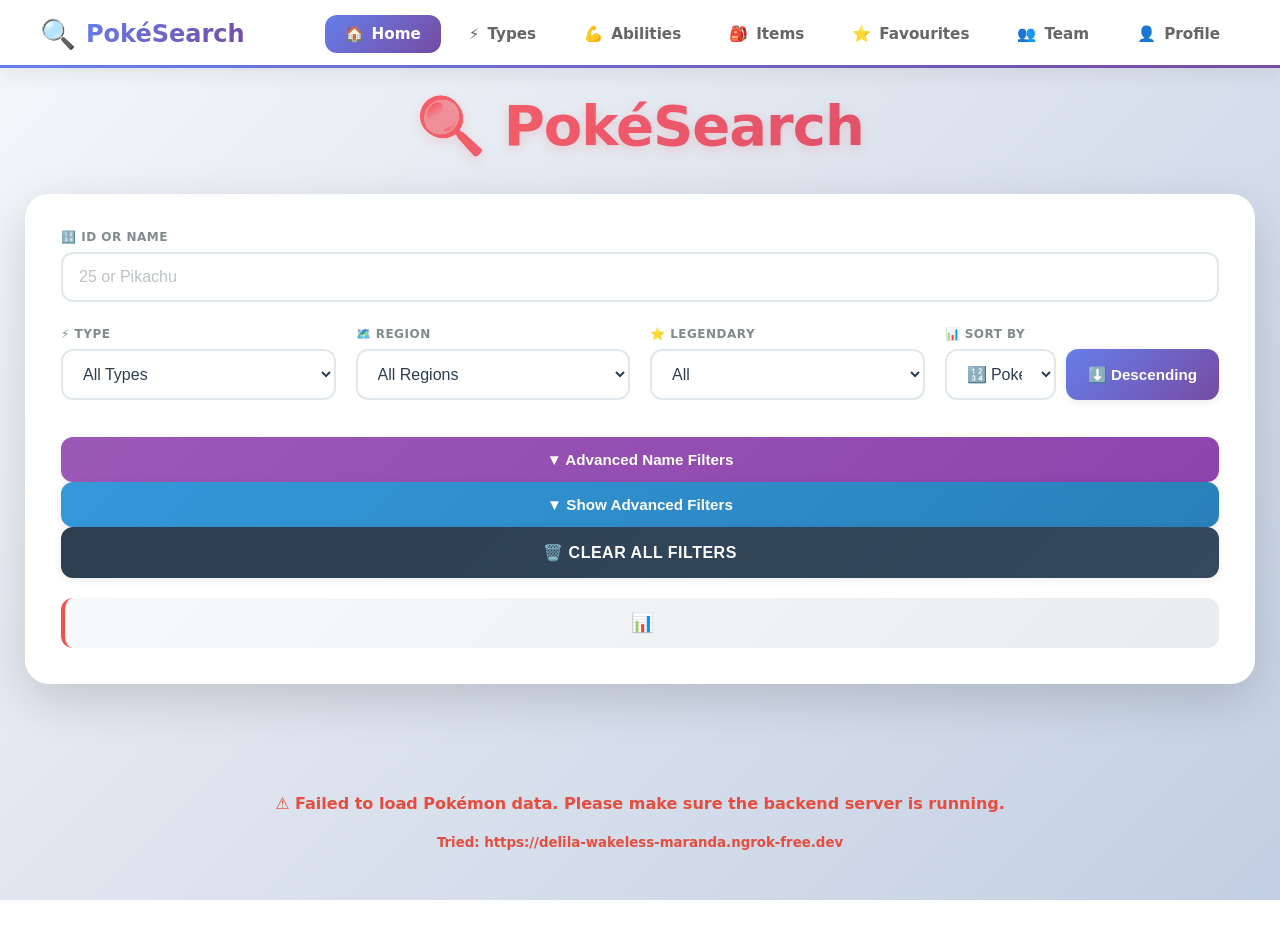
<file: frontend/index.html>
<!DOCTYPE html>
<html lang="en">
<head>
    <meta charset="UTF-8">
    <title>PokéSearch - Advanced Pokémon Search Engine</title>
    <meta name="viewport" content="width=device-width, initial-scale=1.0">
    <meta name="description" content="Search and filter Pokémon by name, type, stats, and more">
    <link rel="icon" type="image/png" href="favicon.png">
    <link rel="stylesheet" href="style.css">
    <link rel="stylesheet" href="navigation.css">
    <style>
        /* Position Grid Styles */
        .position-grid-container {
            margin-top: 10px;
        }
        
        .position-grid {
            display: flex;
            gap: 6px;
            flex-wrap: wrap;
            margin-bottom: 10px;
        }
        
        .position-square {
            width: 45px;
            height: 45px;
            background: #ecf0f1;
            border: 2px solid #bdc3c7;
            border-radius: 8px;
            display: flex;
            align-items: center;
            justify-content: center;
            font-size: 1.3rem;
            font-weight: bold;
            cursor: pointer;
            transition: all 0.2s ease;
            color: #95a5a6;
            user-select: none;
            position: relative;
        }
        
        .position-square:hover {
            border-color: #3498db;
            transform: scale(1.08);
        }
        
        .position-square.focused {
            border-color: #2ecc71;
            border-width: 3px;
            box-shadow: 0 0 0 3px rgba(46, 204, 113, 0.2);
            animation: pulse 1.5s infinite;
        }
        
        .position-square.letter {
            background: #3498db;
            color: white;
        }
        
        .position-square.empty {
            background: #ecf0f1;
            color: #95a5a6;
        }
        
        @keyframes pulse {
            0%, 100% {
                box-shadow: 0 0 0 3px rgba(46, 204, 113, 0.2);
            }
            50% {
                box-shadow: 0 0 0 6px rgba(46, 204, 113, 0.1);
            }
        }
        
        .position-info {
            font-size: 0.75rem;
            color: #7f8c8d;
            margin-top: 8px;
            line-height: 1.5;
        }
        
        .position-legend {
            display: flex;
            gap: 15px;
            margin-top: 10px;
            flex-wrap: wrap;
        }
        
        .legend-item {
            display: flex;
            align-items: center;
            gap: 6px;
            font-size: 0.75rem;
            color: #7f8c8d;
        }
        
        .legend-box {
            width: 20px;
            height: 20px;
            border-radius: 4px;
            border: 2px solid #bdc3c7;
        }
        
        .reset-grid-btn {
            margin-top: 10px;
            padding: 8px 14px;
            background: #95a5a6;
            color: white;
            border: none;
            border-radius: 6px;
            cursor: pointer;
            font-size: 0.85rem;
            font-weight: 600;
            transition: all 0.2s;
        }
        
        .reset-grid-btn:hover {
            background: #7f8c8d;
            transform: translateY(-1px);
        }
        
        .position-disabled-msg {
            color: #95a5a6;
            font-size: 0.85rem;
            font-style: italic;
            padding: 15px;
            background: #f8f9fa;
            border-radius: 8px;
            text-align: center;
        }
    </style>
</head>
<body>
<!-- NAVIGATION BAR -->
<nav class="navbar">
    <div class="nav-container">
        <a href="index.html" class="nav-logo">
            <span class="logo-icon">🔍</span>
            <span class="logo-text">PokéSearch</span>
        </a>
        
        <button class="nav-toggle" id="navToggle" onclick="toggleMenu()">
            <span></span>
            <span></span>
            <span></span>
        </button>
        
        <div class="nav-menu" id="navMenu">
            <a href="index.html" class="nav-link active">
                <span class="link-icon">🏠</span>
                <span>Home</span>
            </a>
            <a href="types-list.html" class="nav-link">
                <span class="link-icon">⚡</span>
                <span>Types</span>
            </a>
            <a href="abilities-list.html" class="nav-link">
                <span class="link-icon">💪</span>
                <span>Abilities</span>
            </a>
            <a href="items-list.html" class="nav-link">
                <span class="link-icon">🎒</span>
                <span>Items</span>
            </a>
            <a class="nav-link disabled">
                <span class="link-icon">⭐</span>
                <span>Favourites</span>
            </a>
            <a class="nav-link disabled">
                <span class="link-icon">👥</span>
                <span>Team</span>
            </a>
            <a class="nav-link disabled">
                <span class="link-icon">👤</span>
                <span>Profile</span>
            </a>
        </div>
    </div>
</nav>

<div class="app-container">
    <h1>🔍 PokéSearch</h1>

    <div class="search-card">
        <div class="filter-grid">
            <div class="input-group" style="grid-column: span 2;">
                <label>🔢 ID or Name</label>
                <input type="text" id="id-name-search" placeholder="25 or Pikachu" oninput="searchPokemon()">
            </div>
        </div>

        <div class="filter-grid">
            <div class="input-group">
                <label>⚡ Type</label>
                <select id="type-filter" onchange="searchPokemon()">
                    <option value="">All Types</option>
                    <option value="grass">🌿 Grass</option>
                    <option value="fire">🔥 Fire</option>
                    <option value="water">💧 Water</option>
                    <option value="bug">🐛 Bug</option>
                    <option value="normal">⚪ Normal</option>
                    <option value="poison">☠️ Poison</option>
                    <option value="electric">⚡ Electric</option>
                    <option value="ground">🌍 Ground</option>
                    <option value="fairy">🧚 Fairy</option>
                    <option value="fighting">👊 Fighting</option>
                    <option value="psychic">🔮 Psychic</option>
                    <option value="rock">🪨 Rock</option>
                    <option value="ghost">👻 Ghost</option>
                    <option value="ice">❄️ Ice</option>
                    <option value="dragon">🐉 Dragon</option>
                    <option value="flying">🦅 Flying</option>
                    <option value="steel">⚙️ Steel</option>
                    <option value="dark">🌑 Dark</option>
                </select>
            </div>

            <div class="input-group">
                <label>🗺️ Region</label>
                <select id="region-filter" onchange="searchPokemon()">
                    <option value="">All Regions</option>
                    <option value="kanto">🗾 Kanto</option>
                    <option value="johto">🌸 Johto</option>
                    <option value="hoenn">🌊 Hoenn</option>
                    <option value="sinnoh">⛰️ Sinnoh</option>
                    <option value="unova">🏙️ Unova</option>
                    <option value="kalos">🗼 Kalos</option>
                    <option value="alola">🏝️ Alola</option>
                    <option value="galar">🏰 Galar</option>
                </select>
            </div>

            <div class="input-group">
                <label>⭐ Legendary</label>
                <select id="legendary-filter" onchange="searchPokemon()">
                    <option value="">All</option>
                    <option value="1">✨ Legendary Only</option>
                    <option value="0">🎯 Non-Legendary</option>
                </select>
            </div>

            <div class="input-group">
                <label>📊 Sort By</label>
                <div class="sort-controls">
                    <select id="sort-stat" onchange="searchPokemon()">
                        <option value="id">🔢 Pokédex ID</option>
                        <option value="name">🔤 Name (A-Z)</option>
                        <option value="hp">❤️ HP (Highest)</option>
                        <option value="attack">⚔️ Attack (Highest)</option>
                        <option value="defense">🛡️ Defense (Highest)</option>
                        <option value="sp_atk">✨ Sp. Atk (Highest)</option>
                        <option value="sp_def">💫 Sp. Def (Highest)</option>
                        <option value="speed">💨 Speed (Highest)</option>
                        <option value="bst">💪 Total Stats (Highest)</option>
                        <option value="height">📏 Height (Highest)</option>
                        <option value="weight">⚖️ Weight (Highest)</option>
                        <option value="catch_rate">🎣 Catch Rate (Highest)</option>
                    </select>
                    <button class="sort-order-btn" id="sort-order-btn" onclick="toggleSortOrder()">⬇️ Descending</button>
                </div>
            </div>
        </div>

        <!-- Name Advanced Filters Toggle -->
        <button class="name-advanced-toggle" onclick="toggleNameAdvancedFilters()" type="button">
            <span id="name-toggle-text">▼ Advanced Name Filters</span>
        </button>

        <!-- Name Advanced Filters Section -->
        <div id="name-advanced-filters" class="advanced-filters" style="display: none;">
            <h3 style="margin: 0 0 15px 0; color: #2c3e50; font-size: 1.1rem;">🔎 Advanced Name Filters</h3>
            
            <div class="filter-grid">
                <div class="input-group">
                    <label>▶️ Starts With</label>
                    <input type="text" id="start" maxlength="1" placeholder="P" oninput="searchPokemon()">
                </div>

                <div class="input-group">
                    <label>📝 Includes Letters</label>
                    <input type="text" id="include" placeholder="abc" oninput="searchPokemon()">
                </div>

                <div class="input-group">
                    <label>🚫 Excludes</label>
                    <input type="text" id="exclude" placeholder="x, y, z" oninput="searchPokemon()">
                </div>

                <div class="input-group">
                    <label>📏 Name Length</label>
                    <input type="number" id="length" placeholder="6" min="1" max="15" oninput="updatePositionGrid()" onchange="updatePositionGrid()">
                </div>
            </div>

            <!-- Position Grid -->
            <div class="input-group" style="margin-top: 20px;">
                <label style="display: block; margin-bottom: 10px; font-weight: 600; color: #2c3e50;">
                    🎯 Position Pattern
                </label>
                
                <div class="position-grid-container">
                    <div id="position-grid" class="position-grid">
                        <div class="position-disabled-msg">
                            Set "Name Length" above to activate position pattern
                        </div>
                    </div>
                    
                    <div class="position-info">
                        💡 <strong>How to use:</strong> Click on a square and type a letter (a-z) or hyphen (-). Leave empty for any character.
                    </div>
                    
                    <div class="position-legend">
                        <div class="legend-item">
                            <div class="legend-box" style="background: #3498db;"></div>
                            <span>Letter/Hyphen (must match exactly)</span>
                        </div>
                        <div class="legend-item">
                            <div class="legend-box" style="background: #ecf0f1;"></div>
                            <span>Empty (any character)</span>
                        </div>
                    </div>
                    
                    <button type="button" class="reset-grid-btn" onclick="resetPositionGrid()">
                        🔄 Reset Grid
                    </button>
                </div>
            </div>
        </div>

        <!-- Advanced Filters Toggle -->
        <button class="advanced-toggle" onclick="toggleAdvancedFilters()" type="button">
            <span id="toggle-text">▼ Show Advanced Filters</span>
        </button>

        <!-- Advanced Filters Section -->
        <div id="advanced-filters" class="advanced-filters" style="display: none;">
            <h3 style="margin: 0 0 15px 0; color: #2c3e50; font-size: 1.1rem;">🔧 Advanced Filters</h3>
            
            <div class="filter-grid">
                <div class="input-group">
                    <label>🎮 Generation</label>
                    <select id="generation-filter" onchange="searchPokemon()">
                        <option value="">All Generations</option>
                        <option value="1">1️⃣ Gen 1 (Kanto)</option>
                        <option value="2">2️⃣ Gen 2 (Johto)</option>
                        <option value="3">3️⃣ Gen 3 (Hoenn)</option>
                        <option value="4">4️⃣ Gen 4 (Sinnoh)</option>
                        <option value="5">5️⃣ Gen 5 (Unova)</option>
                        <option value="6">6️⃣ Gen 6 (Kalos)</option>
                        <option value="7">7️⃣ Gen 7 (Alola)</option>
                        <option value="8">8️⃣ Gen 8 (Galar)</option>
                    </select>
                </div>

                <div class="input-group">
                    <label>🔄 Evolution Stage</label>
                    <select id="evolution-filter" onchange="searchPokemon()">
                        <option value="">All Stages</option>
                        <option value="basic">🥚 Basic (Can Evolve)</option>
                        <option value="evolves">🐛 Mid Evolution</option>
                        <option value="final">🦋 Final Form</option>
                    </select>
                </div>

                <div class="input-group">
                    <label>🎯 Catch Difficulty</label>
                    <select id="catch-difficulty" onchange="searchPokemon()">
                        <option value="">All Difficulties</option>
                        <option value="easy">😊 Easy (100+)</option>
                        <option value="medium">😐 Medium (50-99)</option>
                        <option value="hard">😰 Hard (0-49)</option>
                    </select>
                </div>

                <div class="input-group">
                    <label>💪 Ability Name</label>
                    <input type="text" id="ability-search" placeholder="e.g., overgrow" oninput="searchPokemon()">
                </div>

                <div class="input-group">
                    <label>📊 Min BST</label>
                    <input type="number" id="min-bst" placeholder="e.g., 300" min="0" max="800" oninput="searchPokemon()">
                </div>

                <div class="input-group">
                    <label>📊 Max BST</label>
                    <input type="number" id="max-bst" placeholder="e.g., 500" min="0" max="800" oninput="searchPokemon()">
                </div>

                <div class="input-group">
                    <label>📏 Min Height (m)</label>
                    <input type="number" id="min-height" placeholder="e.g., 0.5" min="0" max="20" step="0.1" oninput="searchPokemon()">
                </div>

                <div class="input-group">
                    <label>📏 Max Height (m)</label>
                    <input type="number" id="max-height" placeholder="e.g., 3" min="0" max="20" step="0.1" oninput="searchPokemon()">
                </div>

                <div class="input-group">
                    <label>⚖️ Min Weight (kg)</label>
                    <input type="number" id="min-weight" placeholder="e.g., 5" min="0" max="1000" step="0.1" oninput="searchPokemon()">
                </div>

                <div class="input-group">
                    <label>⚖️ Max Weight (kg)</label>
                    <input type="number" id="max-weight" placeholder="e.g., 100" min="0" max="1000" step="0.1" oninput="searchPokemon()">
                </div>

                <div class="input-group" style="grid-column: span 2;">
                    <label style="display: flex; align-items: center; gap: 8px; cursor: pointer; margin-bottom: 0;">
                        <input type="checkbox" id="dual-type-filter" onchange="searchPokemon()" style="width: auto; cursor: pointer;">
                        <span>🔀 Dual-Type Only (Has 2 Types)</span>
                    </label>
                </div>
            </div>
        </div>

        <button class="clear-btn" onclick="clearFilters()">🗑️ Clear All Filters</button>
        <p id="count-text"></p>
    </div>

    <div id="loading-spinner">
        <div class="spinner"></div>
    </div>
    
    <ul id="results"></ul>
</div>

<div id="pokeModal" class="modal" onclick="closeModal()">
    <div id="modal-body" onclick="event.stopPropagation()"></div>
</div>

<script src="script.js"></script>
</body>
</html>
</file>
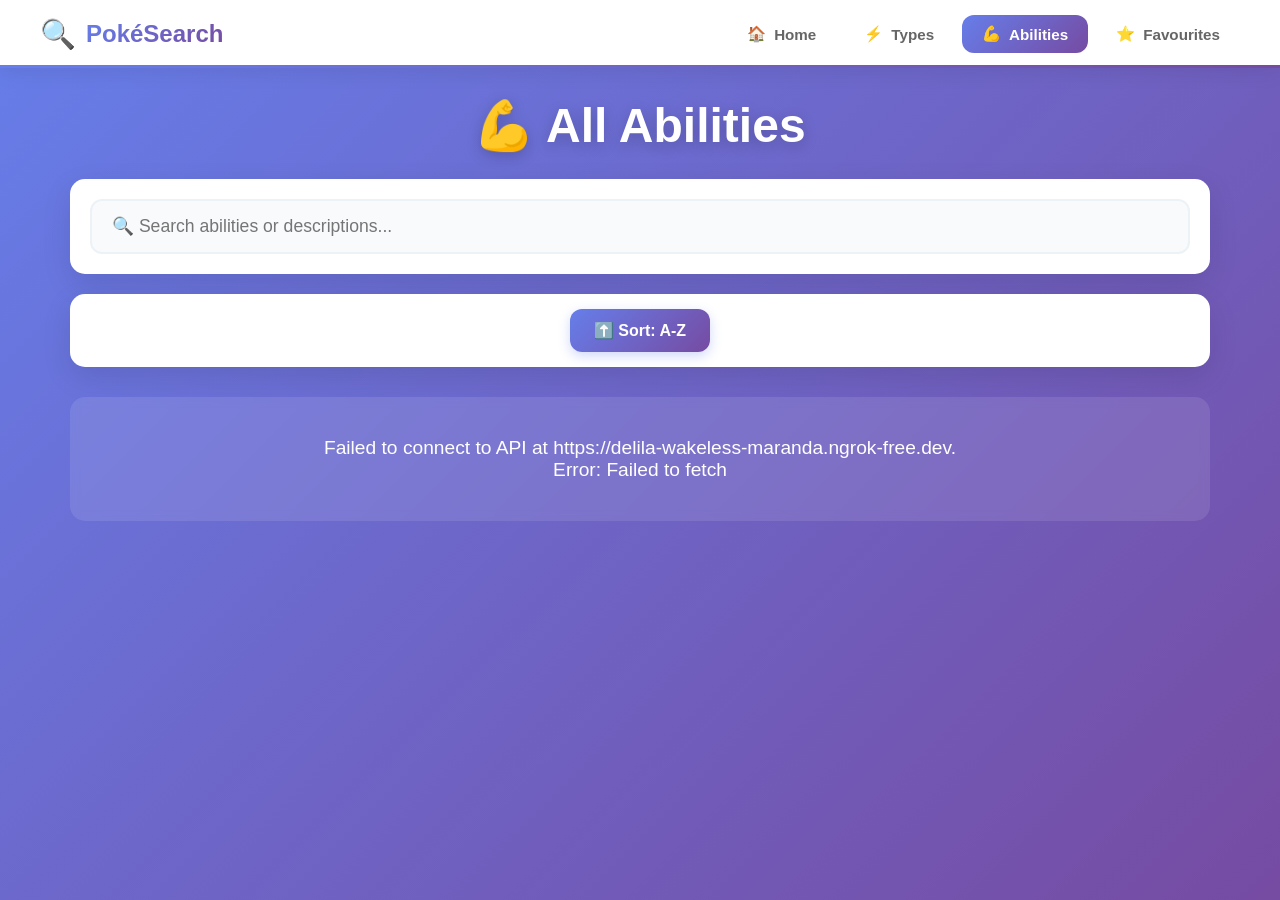
<file: frontend/abilities-list.html>
<!DOCTYPE html>
<html lang="en">
<head>
    <meta charset="UTF-8">
    <meta name="viewport" content="width=device-width, initial-scale=1.0, maximum-scale=1.0, user-scalable=no">
    <link rel="icon" type="image/png" href="favicon.png">
    <title>All Abilities - PokéSearch</title>
    <link rel="stylesheet" href="navigation.css">
    <style>
        /* ===================================
           ABILITIES LIST - ENHANCED STYLES
           =================================== */
        * {
            margin: 0;
            padding: 0;
            box-sizing: border-box;
        }

        /* Root level locking for mobile bounce fix */
        html {
            height: 100%;
            width: 100%;
            overflow: hidden; 
            overscroll-behavior: none;
            background: linear-gradient(135deg, #667eea 0%, #764ba2 100%);
        }

        body {
            font-family: 'Segoe UI', Tahoma, Geneva, Verdana, sans-serif;
            background: transparent;
            padding: 0;
            height: 100%;
            width: 100%;
            overflow-y: auto;
            overflow-x: hidden;
            -webkit-overflow-scrolling: touch;
            overscroll-behavior-y: none;
            animation: fadeIn 0.6s ease-out;
        }

        @keyframes fadeIn {
            from { opacity: 0; }
            to { opacity: 1; }
        }

        .container {
            max-width: 1200px;
            margin: 0 auto;
            padding: clamp(15px, 3vw, 30px);
        }

        h1 {
            color: white;
            text-align: center;
            font-size: clamp(2rem, 5vw, 3rem);
            margin-bottom: 25px;
            font-weight: 800;
            text-shadow: 0 4px 15px rgba(0,0,0,0.2);
        }

        /* SEARCH & CONTROLS */
        .search-box {
            background: white;
            padding: 20px;
            border-radius: 15px;
            margin-bottom: 20px;
            box-shadow: 0 10px 30px rgba(0,0,0,0.1);
        }

        .search-box input {
            width: 100%;
            padding: 15px 20px;
            border: 2px solid #edf2f7;
            border-radius: 12px;
            font-size: 1.1rem;
            outline: none;
            transition: all 0.3s ease;
            background: #f8fafc;
        }

        .search-box input:focus {
            border-color: #667eea;
            background: white;
            box-shadow: 0 0 0 4px rgba(102, 126, 234, 0.1);
        }

        .controls {
            background: white;
            padding: 15px 25px;
            border-radius: 15px;
            margin-bottom: 30px;
            box-shadow: 0 10px 30px rgba(0,0,0,0.1);
            display: flex;
            justify-content: center;
        }

        .sort-btn {
            background: linear-gradient(135deg, #667eea 0%, #764ba2 100%);
            color: white;
            border: none;
            padding: 12px 24px;
            border-radius: 12px;
            cursor: pointer;
            font-weight: 700;
            font-size: 1rem;
            transition: all 0.3s cubic-bezier(0.4, 0, 0.2, 1);
            box-shadow: 0 4px 12px rgba(102, 126, 234, 0.3);
        }

        .sort-btn:hover {
            transform: translateY(-3px);
            box-shadow: 0 6px 20px rgba(102, 126, 234, 0.4);
        }

        /* ABILITIES GRID */
        .abilities-grid {
            display: grid;
            grid-template-columns: repeat(auto-fill, minmax(320px, 1fr));
            gap: 20px;
        }

        .ability-card {
            background: white;
            border-radius: 20px;
            padding: 25px;
            cursor: pointer;
            transition: all 0.3s cubic-bezier(0.4, 0, 0.2, 1);
            text-decoration: none;
            color: #333;
            display: flex;
            flex-direction: column;
            box-shadow: 0 10px 25px rgba(0,0,0,0.08);
            border-left: 6px solid #667eea;
            height: 100%;
        }

        .ability-card:hover {
            transform: translateY(-8px);
            box-shadow: 0 15px 35px rgba(0,0,0,0.15);
        }

        .ability-name {
            font-size: 1.4rem;
            font-weight: 800;
            text-transform: capitalize;
            margin-bottom: 12px;
            color: #2c3e50;
        }

        .ability-description {
            font-size: 0.95rem;
            color: #4a5568;
            line-height: 1.6;
            margin-bottom: 20px;
            flex-grow: 1;
            display: -webkit-box;
            -webkit-line-clamp: 3;
            -webkit-box-orient: vertical;
            overflow: hidden;
        }

        .pokemon-count-badge {
            align-self: flex-start;
            background: #f0f4ff;
            color: #5a67d8;
            padding: 6px 14px;
            border-radius: 20px;
            font-size: 0.85rem;
            font-weight: 700;
            border: 1px solid #e0e7ff;
        }

        /* LOADING SPINNER */
        .spinner {
            width: 60px;
            height: 60px;
            border: 6px solid rgba(255,255,255,0.3);
            border-top-color: white;
            border-radius: 50%;
            animation: spin 1s linear infinite;
            margin: 100px auto;
        }

        @keyframes spin { to { transform: rotate(360deg); } }

        .no-results {
            text-align: center;
            color: white;
            font-size: 1.2rem;
            background: rgba(255,255,255,0.1);
            padding: 40px;
            border-radius: 15px;
            backdrop-filter: blur(5px);
        }

        @media (max-width: 768px) {
            .abilities-grid { grid-template-columns: 1fr; }
            .ability-card { padding: 20px; }
            .ability-name { font-size: 1.25rem; }
        }
    </style>
</head>
<body>
    <nav class="navbar">
        <div class="nav-container">
            <a href="index.html" class="nav-logo">
                <span class="logo-icon">🔍</span>
                <span class="logo-text">PokéSearch</span>
            </a>
            <button class="nav-toggle" id="navToggle" onclick="toggleMenu()">
                <span></span><span></span><span></span>
            </button>
            <div class="nav-menu" id="navMenu">
                <a href="index.html" class="nav-link"><span class="link-icon">🏠</span><span>Home</span></a>
                <a href="types-list.html" class="nav-link"><span class="link-icon">⚡</span><span>Types</span></a>
                <a href="abilities-list.html" class="nav-link active"><span class="link-icon">💪</span><span>Abilities</span></a>
                <a class="nav-link disabled"><span class="link-icon">⭐</span><span>Favourites</span></a>
            </div>
        </div>
    </nav>

    <div class="container">
        <h1>💪 All Abilities</h1>
        
        <div class="search-box">
            <input type="text" id="ability-search" placeholder="🔍 Search abilities or descriptions..." oninput="filterAbilities()">
        </div>

        <div class="controls">
            <button class="sort-btn" onclick="toggleSort()">
                <span id="sort-text">⬆️ Sort: A-Z</span>
            </button>
        </div>

        <div id="abilities-container">
            <div class="spinner"></div>
        </div>
    </div>

    <script src="navigation.js"></script>
    <script>
let allAbilities = [];
        let sortAsc = true;

        const API_ENDPOINTS = {
            primary: 'http://localhost:5000',
            fallback: 'https://delila-wakeless-maranda.ngrok-free.dev'
        };

        let currentEndpoint = API_ENDPOINTS.primary;

        /**
         * Corrected apiFetch with proper await and headers for ngrok
         */
        async function apiFetch(path, options = {}) {
            const headers = { 
                ...options.headers, 
                "ngrok-skip-browser-warning": "true" 
            };
            
            try {
                const response = await fetch(`${currentEndpoint}${path}`, { ...options, headers });
                if (!response.ok) throw new Error(`HTTP error! status: ${response.status}`);
                return response;
            } catch (error) {
                // If the local API fails, we MUST await the fallback call
                if (currentEndpoint === API_ENDPOINTS.primary) {
                    console.warn("Primary API failed, switching to fallback...");
                    currentEndpoint = API_ENDPOINTS.fallback;
                    
                    // Added 'await' here so the function waits for ngrok to respond
                    const response = await fetch(`${currentEndpoint}${path}`, { ...options, headers });
                    if (!response.ok) throw new Error(`HTTP error! status: ${response.status}`);
                    return response;
                }
                throw error;
            }
        }

        async function loadAbilities() {
            const container = document.getElementById('abilities-container');
            try {
                const response = await apiFetch('/api/abilities');
                allAbilities = await response.json();
                displayAbilities(allAbilities);
            } catch (error) {
                console.error("Load failed:", error);
                container.innerHTML = `<p class="no-results">Failed to connect to API at ${currentEndpoint}.<br>Error: ${error.message}</p>`;
            }
        }

        function toggleSort() {
            sortAsc = !sortAsc;
            document.getElementById('sort-text').textContent = sortAsc ? '⬆️ Sort: A-Z' : '⬇️ Sort: Z-A';
            filterAbilities();
        }

        function filterAbilities() {
            const term = document.getElementById('ability-search').value.toLowerCase();
            const filtered = allAbilities.filter(a => 
                a.name.toLowerCase().includes(term) || 
                (a.description && a.description.toLowerCase().includes(term))
            );
            displayAbilities(filtered);
        }

        function displayAbilities(abilities) {
            const container = document.getElementById('abilities-container');
            
            if (abilities.length === 0) {
                container.innerHTML = '<p class="no-results">No abilities matching your search.</p>';
                return;
            }

            const sorted = [...abilities].sort((a, b) => 
                sortAsc ? a.name.localeCompare(b.name) : b.name.localeCompare(a.name)
            );

            container.innerHTML = `
                <div class="abilities-grid">
                    ${sorted.map(ability => `
                        <a href="abilitie.html?id=${ability.id}" class="ability-card">
                            <div class="ability-name">${ability.name.replace(/-/g, ' ')}</div>
                            <div class="ability-description">
                                ${ability.description || 'No description available for this ability.'}
                            </div>
                            <div class="pokemon-count-badge">
                                👥 ${ability.pokemon_count} Pokémon
                            </div>
                        </a>
                    `).join('')}
                </div>`;
        }

        document.addEventListener('DOMContentLoaded', loadAbilities);
    </script>
</body>
</html>
</file>
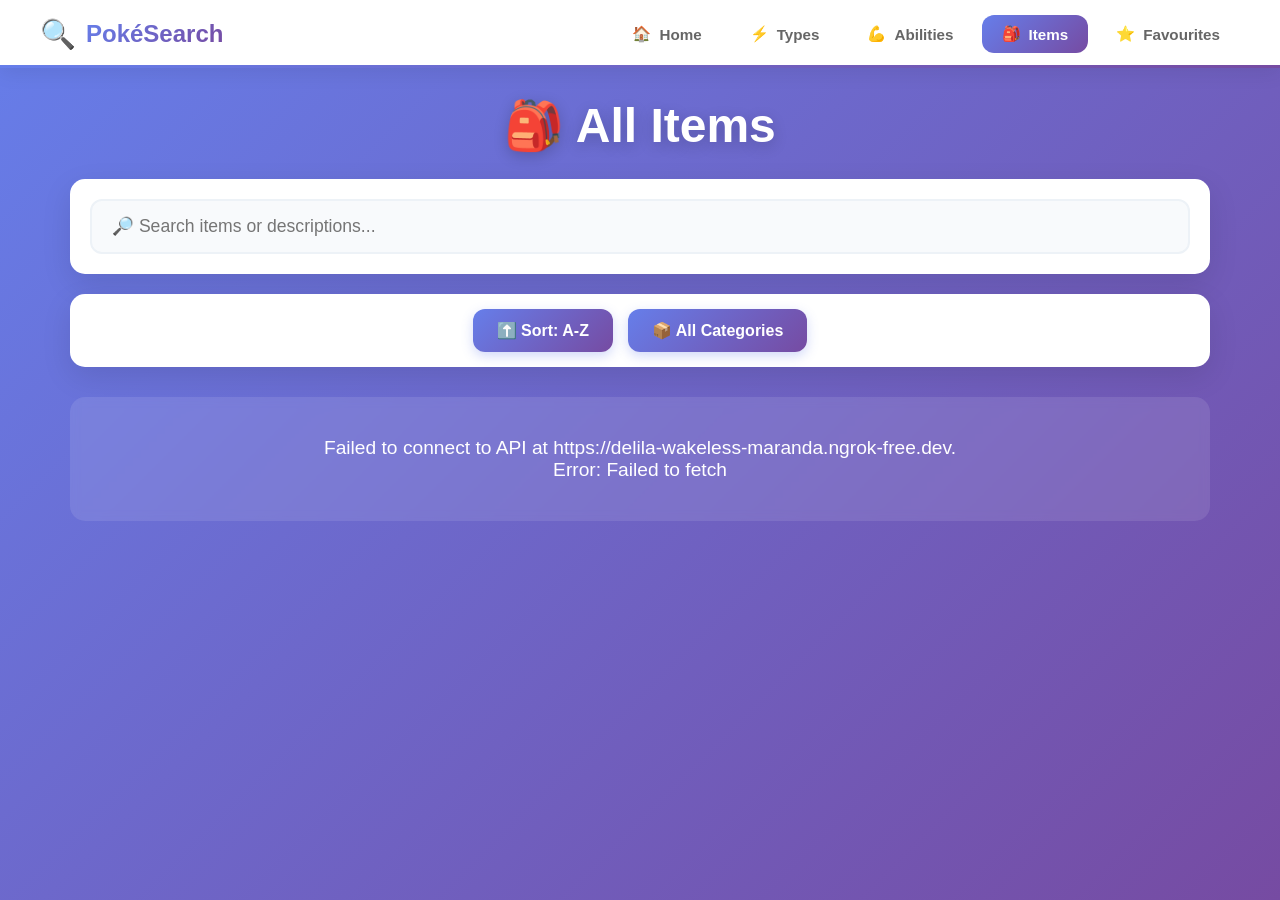
<file: frontend/items-list.html>
<!DOCTYPE html>
<html lang="en">
<head>
    <meta charset="UTF-8">
    <meta name="viewport" content="width=device-width, initial-scale=1.0, maximum-scale=1.0, user-scalable=no">
    <link rel="icon" type="image/png" href="favicon.png">
    <title>All Items - PokéSearch</title>
    <link rel="stylesheet" href="navigation.css">
    <style>
        /* ===================================
           ITEMS LIST - ENHANCED STYLES
           =================================== */
        * {
            margin: 0;
            padding: 0;
            box-sizing: border-box;
        }

        /* Root level locking for mobile bounce fix */
        html {
            height: 100%;
            width: 100%;
            overflow: hidden; 
            overscroll-behavior: none;
            background: linear-gradient(135deg, #667eea 0%, #764ba2 100%);
        }

        body {
            font-family: 'Segoe UI', Tahoma, Geneva, Verdana, sans-serif;
            background: transparent;
            padding: 0;
            height: 100%;
            width: 100%;
            overflow-y: auto;
            overflow-x: hidden;
            -webkit-overflow-scrolling: touch;
            overscroll-behavior-y: none;
            animation: fadeIn 0.6s ease-out;
        }

        @keyframes fadeIn {
            from { opacity: 0; }
            to { opacity: 1; }
        }

        .container {
            max-width: 1200px;
            margin: 0 auto;
            padding: clamp(15px, 3vw, 30px);
        }

        h1 {
            color: white;
            text-align: center;
            font-size: clamp(2rem, 5vw, 3rem);
            margin-bottom: 25px;
            font-weight: 800;
            text-shadow: 0 4px 15px rgba(0,0,0,0.2);
        }

        /* SEARCH & CONTROLS */
        .search-box {
            background: white;
            padding: 20px;
            border-radius: 15px;
            margin-bottom: 20px;
            box-shadow: 0 10px 30px rgba(0,0,0,0.1);
        }

        .search-box input {
            width: 100%;
            padding: 15px 20px;
            border: 2px solid #edf2f7;
            border-radius: 12px;
            font-size: 1.1rem;
            outline: none;
            transition: all 0.3s ease;
            background: #f8fafc;
        }

        .search-box input:focus {
            border-color: #667eea;
            background: white;
            box-shadow: 0 0 0 4px rgba(102, 126, 234, 0.1);
        }

        .controls {
            background: white;
            padding: 15px 25px;
            border-radius: 15px;
            margin-bottom: 30px;
            box-shadow: 0 10px 30px rgba(0,0,0,0.1);
            display: flex;
            justify-content: center;
            gap: 15px;
            flex-wrap: wrap;
        }

        .sort-btn, .filter-btn {
            background: linear-gradient(135deg, #667eea 0%, #764ba2 100%);
            color: white;
            border: none;
            padding: 12px 24px;
            border-radius: 12px;
            cursor: pointer;
            font-weight: 700;
            font-size: 1rem;
            transition: all 0.3s cubic-bezier(0.4, 0, 0.2, 1);
            box-shadow: 0 4px 12px rgba(102, 126, 234, 0.3);
        }

        .sort-btn:hover, .filter-btn:hover {
            transform: translateY(-3px);
            box-shadow: 0 6px 20px rgba(102, 126, 234, 0.4);
        }

        .filter-btn.active {
            background: linear-gradient(135deg, #48bb78 0%, #38a169 100%);
        }

        /* ITEMS GRID */
        .items-grid {
            display: grid;
            grid-template-columns: repeat(auto-fill, minmax(320px, 1fr));
            gap: 20px;
        }

        .item-card {
            background: white;
            border-radius: 20px;
            padding: 25px;
            transition: all 0.3s cubic-bezier(0.4, 0, 0.2, 1);
            color: #333;
            display: flex;
            flex-direction: column;
            box-shadow: 0 10px 25px rgba(0,0,0,0.08);
            border-left: 6px solid #667eea;
            height: 100%;
        }

        .item-card:hover {
            transform: translateY(-5px);
            box-shadow: 0 12px 30px rgba(0,0,0,0.12);
        }

        .item-header {
            display: flex;
            align-items: center;
            gap: 15px;
            margin-bottom: 15px;
        }

        .item-sprite {
            width: 50px;
            height: 50px;
            object-fit: contain;
            background: #f7fafc;
            border-radius: 10px;
            padding: 5px;
        }

        .item-name {
            font-size: 1.4rem;
            font-weight: 800;
            text-transform: capitalize;
            color: #2c3e50;
            flex: 1;
        }

        .item-category {
            background: #e6fffa;
            color: #234e52;
            padding: 4px 12px;
            border-radius: 15px;
            font-size: 0.75rem;
            font-weight: 700;
            text-transform: uppercase;
            border: 1px solid #b2f5ea;
            margin-bottom: 12px;
            align-self: flex-start;
        }

        .item-description {
            font-size: 0.95rem;
            color: #4a5568;
            line-height: 1.6;
            margin-bottom: 15px;
            flex-grow: 1;
        }

        .item-cost {
            align-self: flex-start;
            background: #fff5f5;
            color: #c53030;
            padding: 6px 14px;
            border-radius: 20px;
            font-size: 0.85rem;
            font-weight: 700;
            border: 1px solid #fed7d7;
        }

        /* LOADING SPINNER */
        .spinner {
            width: 60px;
            height: 60px;
            border: 6px solid rgba(255,255,255,0.3);
            border-top-color: white;
            border-radius: 50%;
            animation: spin 1s linear infinite;
            margin: 100px auto;
        }

        @keyframes spin { to { transform: rotate(360deg); } }

        .no-results {
            text-align: center;
            color: white;
            font-size: 1.2rem;
            background: rgba(255,255,255,0.1);
            padding: 40px;
            border-radius: 15px;
            backdrop-filter: blur(5px);
        }

        @media (max-width: 768px) {
            .items-grid { grid-template-columns: 1fr; }
            .item-card { padding: 20px; }
            .item-name { font-size: 1.25rem; }
            .controls { flex-direction: column; }
        }
    </style>
</head>
<body>
    <nav class="navbar">
        <div class="nav-container">
            <a href="index.html" class="nav-logo">
                <span class="logo-icon">🔍</span>
                <span class="logo-text">PokéSearch</span>
            </a>
            <button class="nav-toggle" id="navToggle" onclick="toggleMenu()">
                <span></span><span></span><span></span>
            </button>
            <div class="nav-menu" id="navMenu">
                <a href="index.html" class="nav-link"><span class="link-icon">🏠</span><span>Home</span></a>
                <a href="types-list.html" class="nav-link"><span class="link-icon">⚡</span><span>Types</span></a>
                <a href="abilities-list.html" class="nav-link"><span class="link-icon">💪</span><span>Abilities</span></a>
                <a href="items-list.html" class="nav-link active"><span class="link-icon">🎒</span><span>Items</span></a>
                <a class="nav-link disabled"><span class="link-icon">⭐</span><span>Favourites</span></a>
            </div>
        </div>
    </nav>

    <div class="container">
        <h1>🎒 All Items</h1>
        
        <div class="search-box">
            <input type="text" id="item-search" placeholder="🔎 Search items or descriptions..." oninput="filterItems()">
        </div>

        <div class="controls">
            <button class="sort-btn" onclick="toggleSort()">
                <span id="sort-text">⬆️ Sort: A-Z</span>
            </button>
            <button class="filter-btn" id="filter-btn" onclick="toggleCategoryFilter()">
                <span id="filter-text">📦 All Categories</span>
            </button>
        </div>

        <div id="items-container">
            <div class="spinner"></div>
        </div>
    </div>

    <script src="navigation.js"></script>
    <script>
        let allItems = [];
        let sortAsc = true;
        let currentCategory = '';

        const API_ENDPOINTS = {
            primary: 'http://localhost:5000',
            fallback: 'https://delila-wakeless-maranda.ngrok-free.dev'
        };

        let currentEndpoint = API_ENDPOINTS.primary;

        /**
         * API fetch with fallback support
         */
        async function apiFetch(path, options = {}) {
            const headers = { 
                ...options.headers, 
                "ngrok-skip-browser-warning": "true" 
            };
            
            try {
                const response = await fetch(`${currentEndpoint}${path}`, { ...options, headers });
                if (!response.ok) throw new Error(`HTTP error! status: ${response.status}`);
                return response;
            } catch (error) {
                if (currentEndpoint === API_ENDPOINTS.primary) {
                    console.warn("Primary API failed, switching to fallback...");
                    currentEndpoint = API_ENDPOINTS.fallback;
                    
                    const response = await fetch(`${currentEndpoint}${path}`, { ...options, headers });
                    if (!response.ok) throw new Error(`HTTP error! status: ${response.status}`);
                    return response;
                }
                throw error;
            }
        }

        async function loadItems() {
            const container = document.getElementById('items-container');
            try {
                const response = await apiFetch('/api/items');
                allItems = await response.json();
                displayItems(allItems);
            } catch (error) {
                console.error("Load failed:", error);
                container.innerHTML = `<p class="no-results">Failed to connect to API at ${currentEndpoint}.<br>Error: ${error.message}</p>`;
            }
        }

        function toggleSort() {
            sortAsc = !sortAsc;
            document.getElementById('sort-text').textContent = sortAsc ? '⬆️ Sort: A-Z' : '⬇️ Sort: Z-A';
            filterItems();
        }

        function toggleCategoryFilter() {
            const categories = [...new Set(allItems.map(item => item.category))].filter(Boolean);
            
            if (currentCategory === '') {
                // Cycle through categories
                currentCategory = categories[0] || '';
            } else {
                const currentIndex = categories.indexOf(currentCategory);
                if (currentIndex === categories.length - 1) {
                    currentCategory = '';
                } else {
                    currentCategory = categories[currentIndex + 1];
                }
            }
            
            const filterBtn = document.getElementById('filter-btn');
            const filterText = document.getElementById('filter-text');
            
            if (currentCategory === '') {
                filterText.textContent = '📦 All Categories';
                filterBtn.classList.remove('active');
            } else {
                filterText.textContent = `📦 ${currentCategory.replace(/-/g, ' ')}`;
                filterBtn.classList.add('active');
            }
            
            filterItems();
        }

        function filterItems() {
            const term = document.getElementById('item-search').value.toLowerCase();
            let filtered = allItems.filter(item => {
                const name = item.item_name || '';
                const effect = item.effect || '';
                return name.toLowerCase().includes(term) || effect.toLowerCase().includes(term);
            });
            
            if (currentCategory !== '') {
                filtered = filtered.filter(item => item.category === currentCategory);
            }
            
            displayItems(filtered);
        }

        function displayItems(items) {
            const container = document.getElementById('items-container');
            
            if (items.length === 0) {
                container.innerHTML = '<p class="no-results">No items matching your search.</p>';
                return;
            }

            const sorted = [...items].sort((a, b) => {
                const nameA = a.item_name || '';
                const nameB = b.item_name || '';
                return sortAsc ? nameA.localeCompare(nameB) : nameB.localeCompare(nameA);
            });

            container.innerHTML = `
                <div class="items-grid">
                    ${sorted.map(item => {
                        const itemName = item.item_name || 'Unknown Item';
                        const category = item.category;
                        const effect = item.effect || 'No description available for this item.';
                        const sprite = item.sprite;
                        const cost = item.cost;
                        
                        return `
                        <div class="item-card">
                            <div class="item-header">
                                ${sprite ? `<img src="${sprite}" alt="${itemName}" class="item-sprite" onerror="this.style.display='none'">` : ''}
                                <div class="item-name">${itemName.replace(/-/g, ' ')}</div>
                            </div>
                            ${category ? `<div class="item-category">${category.replace(/-/g, ' ')}</div>` : ''}
                            <div class="item-description">
                                ${effect}
                            </div>
                            ${cost && cost > 0 ? `<div class="item-cost">💰 ${cost.toLocaleString()} Poké</div>` : ''}
                        </div>
                        `;
                    }).join('')}
                </div>`;
        }

        document.addEventListener('DOMContentLoaded', loadItems);
    </script>
</body>
</html>
</file>
<file: frontend/style.css>
/* ===================================
   MAIN HOMEPAGE - ENHANCED STYLES
   =================================== */

:root {
    --primary-red: #ef5350;
    --primary-dark: #d32f2f;
    --bg-gradient-start: #f5f7fa;
    --bg-gradient-end: #c3cfe2;
    --card-bg: #ffffff;
    --text-dark: #2c3e50;
    --text-light: #7f8c8d;
    --border-color: #e1e8ed;
    --shadow-sm: 0 2px 8px rgba(0,0,0,0.08);
    --shadow-md: 0 8px 24px rgba(0,0,0,0.12);
    --shadow-lg: 0 16px 48px rgba(0,0,0,0.15);
}

* {
    margin: 0;
    padding: 0;
    box-sizing: border-box;
}

html {
    -webkit-text-size-adjust: 100%;
    /* FIXED: Standardized overflow */
    overflow-x: hidden;
    scroll-behavior: smooth;
    width: 100%;
}

body {
    font-family: 'Segoe UI', system-ui, -apple-system, BlinkMacSystemFont, sans-serif;
    background: linear-gradient(135deg, var(--bg-gradient-start) 0%, var(--bg-gradient-end) 100%);
    background-attachment: fixed;
    min-height: 100vh;
    margin: 0;
    padding: 0;
    width: 100%;
    /* FIXED: Prevent horizontal scroll while allowing vertical */
    overflow-x: hidden;
    overflow-y: auto;
    position: relative;
    animation: fadeIn 0.6s ease-out;
}

@keyframes fadeIn {
    from { opacity: 0; }
    to { opacity: 1; }
}

/* ===================================
   CONTAINER
   =================================== */
.app-container {
    width: 100%;
    max-width: 1400px;
    margin: 0 auto;
    padding: clamp(15px, 3vw, 25px);
}

/* ===================================
   MAIN HEADING
   =================================== */
h1 {
    background: linear-gradient(135deg, #ff6b6b 0%, #ee5a6f 50%, #c44569 100%);
    -webkit-background-clip: text;
    -webkit-text-fill-color: transparent;
    background-clip: text;
    text-align: center;
    font-size: clamp(2rem, 6vw, 3.5rem);
    font-weight: 900;
    margin-bottom: clamp(20px, 4vw, 35px);
    letter-spacing: -1px;
    text-shadow: 0 4px 12px rgba(239, 83, 80, 0.2);
    animation: slideDown 0.8s ease-out;
}

@keyframes slideDown {
    from {
        opacity: 0;
        transform: translateY(-30px);
    }
    to {
        opacity: 1;
        transform: translateY(0);
    }
}

/* ===================================
   SEARCH CARD
   =================================== */
.search-card {
    background: var(--card-bg);
    padding: clamp(20px, 4vw, 35px);
    border-radius: clamp(16px, 3vw, 24px);
    box-shadow: var(--shadow-lg);
    margin-bottom: clamp(30px, 5vw, 45px);
    backdrop-filter: blur(10px);
    border: 1px solid rgba(255,255,255,0.8);
    animation: slideUp 0.8s ease-out 0.2s backwards;
}

@keyframes slideUp {
    from {
        opacity: 0;
        transform: translateY(30px);
    }
    to {
        opacity: 1;
        transform: translateY(0);
    }
}

/* ===================================
   FILTER GRID
   =================================== */
.filter-grid {
    display: grid;
    grid-template-columns: repeat(auto-fit, minmax(min(160px, 100%), 1fr));
    gap: clamp(12px, 2vw, 20px);
    margin-bottom: clamp(15px, 3vw, 25px);
}

.input-group {
    display: flex;
    flex-direction: column;
}

label {
    font-size: clamp(0.65rem, 1.2vw, 0.75rem);
    font-weight: 700;
    color: var(--text-light);
    margin-bottom: 8px;
    text-transform: uppercase;
    letter-spacing: 0.5px;
}

input, select {
    padding: clamp(10px, 2vw, 14px) clamp(12px, 2.5vw, 16px);
    border: 2px solid var(--border-color);
    border-radius: 12px;
    font-size: clamp(0.85rem, 1.5vw, 1rem);
    outline: none;
    background: white;
    transition: all 0.3s cubic-bezier(0.4, 0, 0.2, 1);
    color: var(--text-dark);
    font-weight: 500;
    width: 100%;
}

input:focus, select:focus {
    border-color: var(--primary-red);
    box-shadow: 0 0 0 3px rgba(239, 83, 80, 0.1);
    transform: translateY(-2px);
}

input::placeholder {
    color: #bdc3c7;
}

/* ===================================
   SORT CONTROLS
   =================================== */
.sort-controls {
    display: flex;
    gap: 10px;
    align-items: stretch;
}

.sort-controls select {
    flex: 1;
    min-width: 0;
}

.sort-order-btn {
    background: linear-gradient(135deg, #667eea 0%, #764ba2 100%);
    color: white;
    border: none;
    padding: clamp(10px, 2vw, 14px) clamp(15px, 2.5vw, 22px);
    border-radius: 12px;
    cursor: pointer;
    font-weight: 700;
    font-size: clamp(0.8rem, 1.5vw, 0.95rem);
    transition: all 0.3s cubic-bezier(0.4, 0, 0.2, 1);
    white-space: nowrap;
    box-shadow: var(--shadow-sm);
}

.sort-order-btn:hover {
    transform: translateY(-3px);
    box-shadow: var(--shadow-md);
}

.sort-order-btn:active {
    transform: translateY(0);
}

/* ===================================
   CLEAR BUTTON
   =================================== */
.clear-btn {
    background: linear-gradient(135deg, var(--text-dark) 0%, #34495e 100%);
    color: white;
    border: none;
    padding: clamp(12px, 2.5vw, 16px) clamp(18px, 3vw, 26px);
    border-radius: 12px;
    cursor: pointer;
    width: 100%;
    font-weight: 700;
    font-size: clamp(0.85rem, 1.5vw, 1rem);
    transition: all 0.3s cubic-bezier(0.4, 0, 0.2, 1);
    text-transform: uppercase;
    letter-spacing: 0.5px;
    box-shadow: var(--shadow-sm);
}

.clear-btn:hover {
    transform: translateY(-3px);
    box-shadow: var(--shadow-md);
    background: linear-gradient(135deg, #34495e 0%, var(--text-dark) 100%);
}

.clear-btn:active {
    transform: translateY(0);
}

/* ===================================
   ADVANCED FILTER TOGGLES
   =================================== */
.name-advanced-toggle {
    background: linear-gradient(135deg, #9b59b6 0%, #8e44ad 100%);
    color: white;
    border: none;
    padding: clamp(10px, 2vw, 14px) clamp(18px, 3vw, 26px);
    border-radius: 12px;
    cursor: pointer;
    width: 100%;
    font-weight: 700;
    font-size: clamp(0.8rem, 1.5vw, 0.95rem);
    transition: all 0.3s cubic-bezier(0.4, 0, 0.2, 1);
    margin-top: 12px;
    margin-bottom: 0;
    box-shadow: var(--shadow-sm);
}

.name-advanced-toggle:hover {
    transform: translateY(-3px);
    box-shadow: var(--shadow-md);
    background: linear-gradient(135deg, #8e44ad 0%, #9b59b6 100%);
}

.advanced-toggle {
    background: linear-gradient(135deg, #3498db 0%, #2980b9 100%);
    color: white;
    border: none;
    padding: clamp(10px, 2vw, 14px) clamp(18px, 3vw, 26px);
    border-radius: 12px;
    cursor: pointer;
    width: 100%;
    font-weight: 700;
    font-size: clamp(0.8rem, 1.5vw, 0.95rem);
    transition: all 0.3s cubic-bezier(0.4, 0, 0.2, 1);
    margin-top: 0;
    box-shadow: var(--shadow-sm);
}

.advanced-toggle:hover {
    transform: translateY(-3px);
    box-shadow: var(--shadow-md);
    background: linear-gradient(135deg, #2980b9 0%, #3498db 100%);
}

.advanced-filters {
    margin-top: 0;
    margin-bottom: 12px;
    padding: clamp(15px, 3vw, 25px);
    background: linear-gradient(135deg, #f8f9fa 0%, #e9ecef 100%);
    border-radius: 16px;
    border: 2px solid #dee2e6;
    animation: expandDown 0.4s ease-out;
}

@keyframes expandDown {
    from {
        opacity: 0;
        max-height: 0;
    }
    to {
        opacity: 1;
        max-height: 1000px;
    }
}

.advanced-filters h3 {
    margin: 0 0 15px 0;
    color: var(--text-dark);
    font-size: clamp(1rem, 2vw, 1.2rem);
}

/* ===================================
   COUNT TEXT
   =================================== */
#count-text {
    text-align: center;
    font-weight: 700;
    color: var(--text-dark);
    margin-top: 20px;
    font-size: clamp(0.95rem, 2vw, 1.15rem);
    padding: clamp(10px, 2vw, 14px);
    background: linear-gradient(135deg, #f8f9fa 0%, #e9ecef 100%);
    border-radius: 12px;
    border-left: 4px solid var(--primary-red);
}

#count-text::before {
    content: '📊 ';
}

/* ===================================
   LOADING SPINNER
   =================================== */
#loading-spinner {
    display: flex;
    justify-content: center;
    align-items: center;
    padding: clamp(40px, 8vw, 65px) 0;
}

.spinner {
    width: clamp(40px, 8vw, 55px);
    height: clamp(40px, 8vw, 55px);
    border: 5px solid #e9ecef;
    border-top-color: var(--primary-red);
    border-radius: 50%;
    animation: spin 0.8s linear infinite;
}

@keyframes spin {
    to { transform: rotate(360deg); }
}

/* ===================================
   RESULTS GRID
   =================================== */
#results {
    display: grid;
    grid-template-columns: repeat(auto-fill, minmax(min(300px, 100%), 1fr));
    gap: clamp(18px, 3vw, 28px);
    list-style: none;
    padding: 0;
}

/* ===================================
   POKEMON CARDS
   =================================== */
.pokemon-card {
    background: white;
    padding: clamp(15px, 3vw, 22px);
    border-radius: clamp(16px, 3vw, 22px);
    display: flex;
    align-items: center;
    gap: clamp(15px, 3vw, 22px);
    cursor: pointer;
    transition: all 0.4s cubic-bezier(0.4, 0, 0.2, 1);
    border-bottom: 5px solid #ccc;
    box-shadow: var(--shadow-sm);
    position: relative;
    overflow: hidden;
}

.pokemon-card::before {
    content: '';
    position: absolute;
    top: 0;
    left: 0;
    right: 0;
    bottom: 0;
    background: linear-gradient(135deg, transparent 0%, rgba(0,0,0,0.02) 100%);
    opacity: 0;
    transition: opacity 0.3s ease;
}

.pokemon-card:hover {
    transform: translateY(-8px) scale(1.02);
    box-shadow: var(--shadow-lg);
}

.pokemon-card:hover::before {
    opacity: 1;
}

.pokemon-card:active {
    transform: translateY(-4px) scale(1.01);
}

.pokemon-card img {
    width: clamp(70px, 12vw, 95px);
    height: clamp(70px, 12vw, 95px);
    object-fit: contain;
    transition: transform 0.4s ease;
    filter: drop-shadow(0 4px 12px rgba(0,0,0,0.15));
}

.pokemon-card:hover img {
    transform: scale(1.15) rotate(-8deg);
}

.pokemon-card strong {
    font-size: clamp(1rem, 2vw, 1.2rem);
    color: var(--text-dark);
    font-weight: 700;
    letter-spacing: 0.3px;
}

.type-badge {
    font-size: clamp(0.65rem, 1.2vw, 0.75rem);
    padding: clamp(4px, 1vw, 6px) clamp(10px, 2vw, 14px);
    border-radius: 10px;
    color: white;
    font-weight: 700;
    text-transform: uppercase;
    margin-right: 6px;
    display: inline-block;
    box-shadow: 0 2px 8px rgba(0,0,0,0.15);
    letter-spacing: 0.3px;
    transition: all 0.3s cubic-bezier(0.4, 0, 0.2, 1);
}

.type-badge:hover {
    transform: translateY(-2px);
    box-shadow: 0 4px 12px rgba(0,0,0,0.25);
}

/* ===================================
   MODAL
   =================================== */
#pokeModal {
    position: fixed;
    inset: 0;
    background: rgba(0,0,0,0.75);
    backdrop-filter: blur(4px);
    display: none;
    align-items: center;
    justify-content: center;
    z-index: 1000;
    padding: clamp(15px, 3vw, 25px);
    animation: fadeInModal 0.3s ease;
    overscroll-behavior: contain;
}

@keyframes fadeInModal {
    from { opacity: 0; }
    to { opacity: 1; }
}

#modal-body {
    background: white;
    width: 100%;
    max-width: min(450px, 95vw);
    max-height: 90vh;
    border-radius: clamp(18px, 3vw, 24px);
    padding: clamp(18px, 3vw, 25px);
    text-align: center;
    position: relative;
    overflow-y: auto;
    -webkit-overflow-scrolling: touch;
    box-shadow: 0 24px 64px rgba(0,0,0,0.3);
    animation: slideUpModal 0.4s cubic-bezier(0.4, 0, 0.2, 1);
    overscroll-behavior: contain;
}

@keyframes slideUpModal {
    from {
        transform: translateY(40px);
        opacity: 0;
    }
    to {
        transform: translateY(0);
        opacity: 1;
    }
}

#modal-body img {
    width: clamp(120px, 25vw, 150px);
    max-width: 100%;
    display: block;
    margin: 0 auto 12px;
    filter: drop-shadow(0 4px 12px rgba(0,0,0,0.15));
}

.stats-box {
    display: flex;
    flex-direction: column;
    gap: clamp(8px, 2vw, 12px);
    margin-top: 20px;
    padding: clamp(12px, 2.5vw, 18px);
    background: linear-gradient(135deg, #f8f9fa 0%, #e9ecef 100%);
    border-radius: 12px;
}

.stat-row {
    display: flex;
    align-items: center;
    gap: clamp(8px, 2vw, 14px);
    width: 100%;
}

.stat-label {
    font-size: clamp(0.7rem, 1.3vw, 0.8rem);
    font-weight: 900;
    width: clamp(28px, 5vw, 35px);
    text-align: center;
    color: var(--text-light);
    text-transform: uppercase;
}

.stat-value {
    width: clamp(35px, 7vw, 45px);
    font-size: clamp(0.8rem, 1.5vw, 0.95rem);
    font-weight: 800;
    text-align: right;
    color: var(--text-dark);
}

.stat-bar-container {
    flex: 1;
    height: clamp(10px, 2vw, 14px);
    background: #dee2e6;
    border-radius: 12px;
    overflow: hidden;
    box-shadow: inset 0 2px 4px rgba(0,0,0,0.1);
}

.stat-bar-fill {
    height: 100%;
    border-radius: 12px;
    transition: width 0.8s cubic-bezier(0.4, 0, 0.2, 1);
    background: linear-gradient(90deg, var(--primary-red) 0%, #ff8a80 100%);
    box-shadow: 0 2px 8px rgba(239, 83, 80, 0.3);
}

/* ===================================
   TABLET (768px - 1024px)
   =================================== */
@media (max-width: 1024px) {
    .filter-grid {
        grid-template-columns: repeat(auto-fit, minmax(min(150px, 100%), 1fr));
    }

    #results {
        grid-template-columns: repeat(auto-fill, minmax(min(280px, 100%), 1fr));
    }
}

/* ===================================
   MOBILE (< 768px)
   =================================== */
@media (max-width: 768px) {
    .search-card {
        padding: 22px;
    }

    .filter-grid {
        grid-template-columns: repeat(auto-fit, minmax(min(140px, 100%), 1fr));
    }

    #results {
        grid-template-columns: repeat(auto-fill, minmax(min(260px, 100%), 1fr));
    }

    .pokemon-card {
        padding: 16px;
        gap: 15px;
    }

    .pokemon-card img {
        width: 70px;
        height: 70px;
    }

    .sort-controls {
        flex-direction: column;
    }

    .sort-order-btn {
        width: 100%;
    }
}

/* ===================================
   SMALL MOBILE (< 480px)
   =================================== */
@media (max-width: 480px) {
    h1 {
        font-size: 1.8rem;
        margin-bottom: 20px;
    }

    .search-card {
        padding: 18px;
        border-radius: 18px;
    }

    .filter-grid {
        grid-template-columns: 1fr;
    }

    #results {
        grid-template-columns: 1fr;
    }

    .pokemon-card {
        flex-direction: column;
        text-align: center;
    }

    #modal-body {
        border-radius: 20px;
        padding: 20px;
    }
}

/* ===================================
   TOUCH DEVICE OPTIMIZATIONS
   =================================== */
@media (hover: none) and (pointer: coarse) {
    .pokemon-card:hover {
        transform: none;
    }

    .pokemon-card:active {
        transform: scale(0.98);
        transition: transform 0.1s ease;
    }

    .type-badge:hover {
        transform: none;
    }

    input:focus,
    select:focus {
        transform: none;
    }

    .sort-order-btn:hover,
    .clear-btn:hover,
    .advanced-toggle:hover,
    .name-advanced-toggle:hover {
        transform: none;
    }

    .sort-order-btn:active,
    .clear-btn:active,
    .advanced-toggle:active,
    .name-advanced-toggle:active {
        transform: scale(0.95);
    }
}

/* ===================================
   REDUCED MOTION
   =================================== */
@media (prefers-reduced-motion: reduce) {
    *,
    *::before,
    *::after {
        animation-duration: 0.01ms !important;
        animation-iteration-count: 1 !important;
        transition-duration: 0.01ms !important;
    }
}

/* ===================================
   SCROLLBAR STYLING
   =================================== */
::-webkit-scrollbar {
    width: 10px;
}

::-webkit-scrollbar-track {
    background: #f1f1f1;
    border-radius: 10px;
}

::-webkit-scrollbar-thumb {
    background: linear-gradient(135deg, var(--primary-red) 0%, var(--primary-dark) 100%);
    border-radius: 10px;
}

::-webkit-scrollbar-thumb:hover {
    background: linear-gradient(135deg, var(--primary-dark) 0%, var(--primary-red) 100%);
}

/* ===================================
   PRINT STYLES
   =================================== */
@media print {
    body {
        background: white;
    }

    .search-card,
    #pokeModal,
    .navbar {
        display: none !important;
    }

    .pokemon-card {
        break-inside: avoid;
        border: 1px solid #ddd;
    }
}
</file>
<file: frontend/navigation.css>
/* ===================================
   GLOBAL OVERFLOW FIXES
   =================================== */
html, body {
    margin: 0;
    padding: 0;
    width: 100%;
    /* Ensure no horizontal overflow at the root level */
    overflow-x: hidden;
    position: relative;
}

body {
    min-height: 100vh;
    /* Explicitly allow vertical scrolling */
    overflow-y: auto;
}

/* ===================================
   NAVIGATION BAR - ENHANCED STYLES
   =================================== */
.navbar {
    background: white;
    padding: 15px 40px;
    box-shadow: 0 4px 20px rgba(0, 0, 0, 0.08);
    position: sticky;
    top: 0;
    z-index: 1000;
    backdrop-filter: blur(10px);
    transition: all 0.3s ease;
}

.navbar::after {
    content: '';
    position: absolute;
    bottom: 0;
    left: 0;
    right: 0;
    height: 3px;
    background: linear-gradient(90deg, #667eea 0%, #764ba2 50%, #667eea 100%);
    background-size: 200% 100%;
    animation: gradientShift 3s ease infinite;
}

@keyframes gradientShift {
    0%, 100% { background-position: 0% 50%; }
    50% { background-position: 100% 50%; }
}

.nav-container {
    max-width: 1400px;
    margin: 0 auto;
    display: flex;
    align-items: center;
    justify-content: space-between;
    gap: clamp(15px, 3vw, 25px);
}

/* ===================================
   LOGO
   =================================== */
.nav-logo {
    display: flex;
    align-items: center;
    gap: 10px;
    text-decoration: none;
    transition: transform 0.3s ease;
}

.nav-logo:hover {
    transform: scale(1.05);
}

.logo-icon {
    font-size: clamp(1.5rem, 3vw, 1.8rem);
    animation: bounce 2s ease-in-out infinite;
}

@keyframes bounce {
    0%, 100% { transform: translateY(0); }
    50% { transform: translateY(-5px); }
}

.logo-text {
    font-size: clamp(1.2rem, 2.5vw, 1.5rem);
    font-weight: 700;
    background: linear-gradient(135deg, #667eea 0%, #764ba2 100%);
    -webkit-background-clip: text;
    -webkit-text-fill-color: transparent;
    background-clip: text;
}

/* ===================================
   MOBILE TOGGLE BUTTON
   =================================== */
.nav-toggle {
    display: none;
    background: none;
    border: none;
    cursor: pointer;
    padding: 8px;
    z-index: 1001;
    border-radius: 8px;
    transition: all 0.3s ease;
}

.nav-toggle:hover {
    background: #f8f9fa;
}

.nav-toggle span {
    display: block;
    width: 28px;
    height: 3px;
    background: #333;
    margin: 6px 0;
    border-radius: 3px;
    transition: all 0.3s cubic-bezier(0.4, 0, 0.2, 1);
}

.nav-toggle.active span:nth-child(1) {
    transform: rotate(45deg) translate(8px, 8px);
}

.nav-toggle.active span:nth-child(2) {
    opacity: 0;
    transform: translateX(-20px);
}

.nav-toggle.active span:nth-child(3) {
    transform: rotate(-45deg) translate(8px, -8px);
}

/* ===================================
   NAVIGATION MENU
   =================================== */
.nav-menu {
    display: flex;
    gap: 8px;
    align-items: center;
}

.nav-link {
    display: flex;
    align-items: center;
    gap: 8px;
    padding: 10px 20px;
    text-decoration: none;
    color: #666;
    font-weight: 600;
    font-size: clamp(0.85rem, 1.5vw, 0.95rem);
    border-radius: 12px;
    transition: all 0.3s cubic-bezier(0.4, 0, 0.2, 1);
    cursor: pointer;
    position: relative;
    overflow: hidden;
}

.nav-link.active {
    background: linear-gradient(135deg, #667eea 0%, #764ba2 100%);
    color: white;
}

/* ===================================
   MOBILE RESPONSIVE (< 768px)
   =================================== */
@media (max-width: 768px) {
    .navbar {
        padding: 12px 20px;
    }

    .nav-toggle {
        display: block;
    }

    .nav-menu {
        position: fixed;
        top: 0;
        right: 0;
        transform: translateX(105%);
        width: 280px;
        height: 100vh;
        background: white;
        flex-direction: column;
        padding: 80px 20px;
        box-shadow: -10px 0 30px rgba(0,0,0,0.1);
        transition: transform 0.4s cubic-bezier(0.4, 0, 0.2, 1);
        z-index: 1000;
    }

    .nav-menu.active {
        transform: translateX(0);
    }

    .nav-link {
        width: 100%;
        padding: 15px 20px;
        font-size: 1.1rem;
    }
}
</file>
